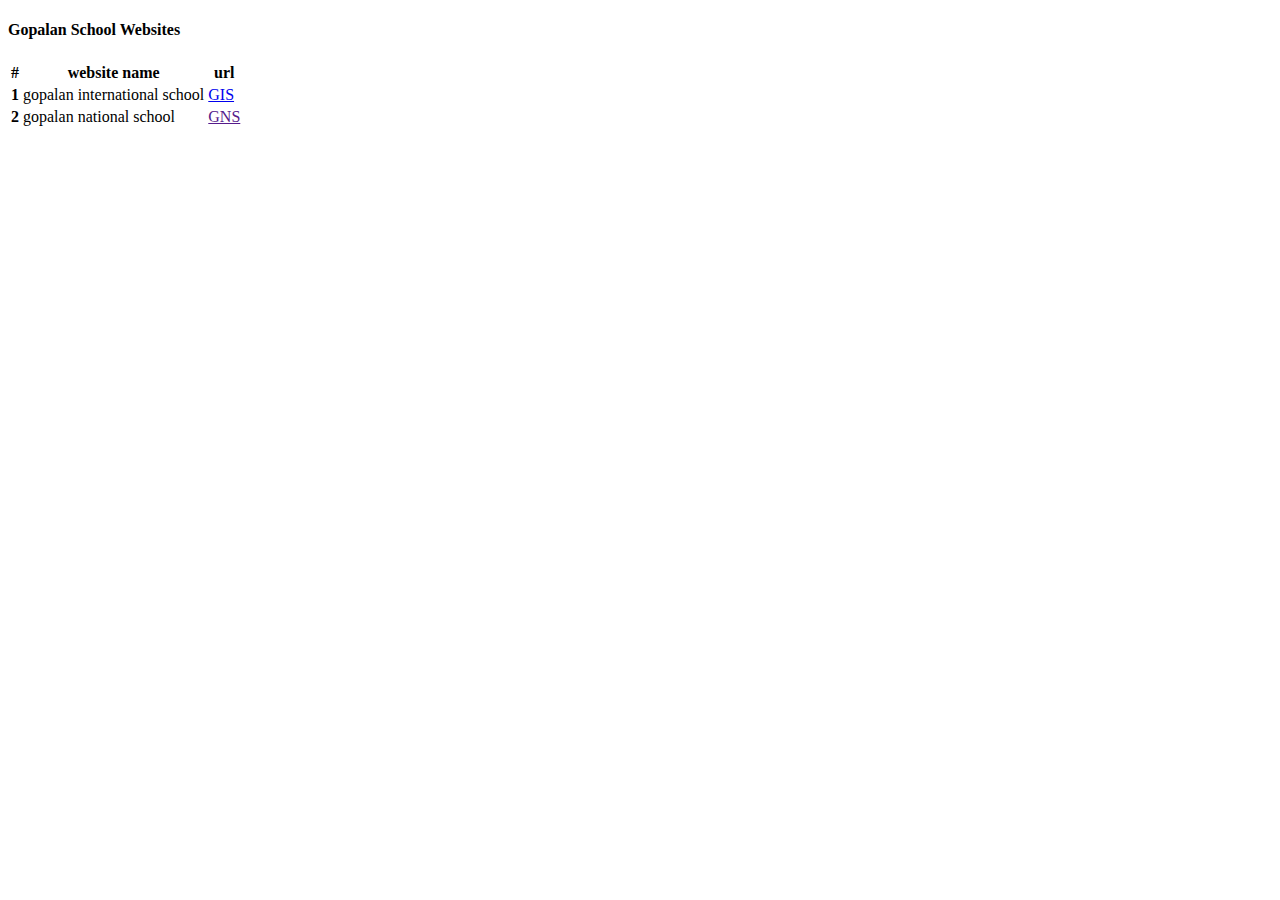
<file: index.html>
<!DOCTYPE html>
<html lang="en">
<head>
    <meta charset="UTF-8">
    <meta http-equiv="X-UA-Compatible" content="IE=edge">
    <meta name="viewport" content="width=device-width, initial-scale=1.0">
    <title>Document</title>
    <link rel="stylesheet" href="https://cdnjs.cloudflare.com/ajax/libs/twitter-bootstrap/4.6.0/css/bootstrap.min.css" integrity="sha512-P5MgMn1jBN01asBgU0z60Qk4QxiXo86+wlFahKrsQf37c9cro517WzVSPPV1tDKzhku2iJ2FVgL67wG03SGnNA==" crossorigin="anonymous" />
</head>
<body>
    
    <div class="container">
        <div class="py-4">
            <h4>
                Gopalan School Websites
            </h4>
        </div>

        <table class="table">
            <thead>
              <tr>
                <th scope="col">#</th>
                <th scope="col">website name</th>
                <th scope="col">url</th>
                <!-- <th scope="col">Handle</th> -->
              </tr>
            </thead>
            <tbody>
              <tr>
                <th scope="row">1</th>
                <td>gopalan international school</td>
                <td><a href="gopalan_international_school/development/index.html">GIS</a></td>
              </tr>
              <tr>
                <th scope="row">2</th>
                <td>gopalan national school</td>
                <td><a href="">GNS</a></td>
              </tr>
            </tbody>
          </table>
    
    </div>
    
    
</body>
</html>
</file>
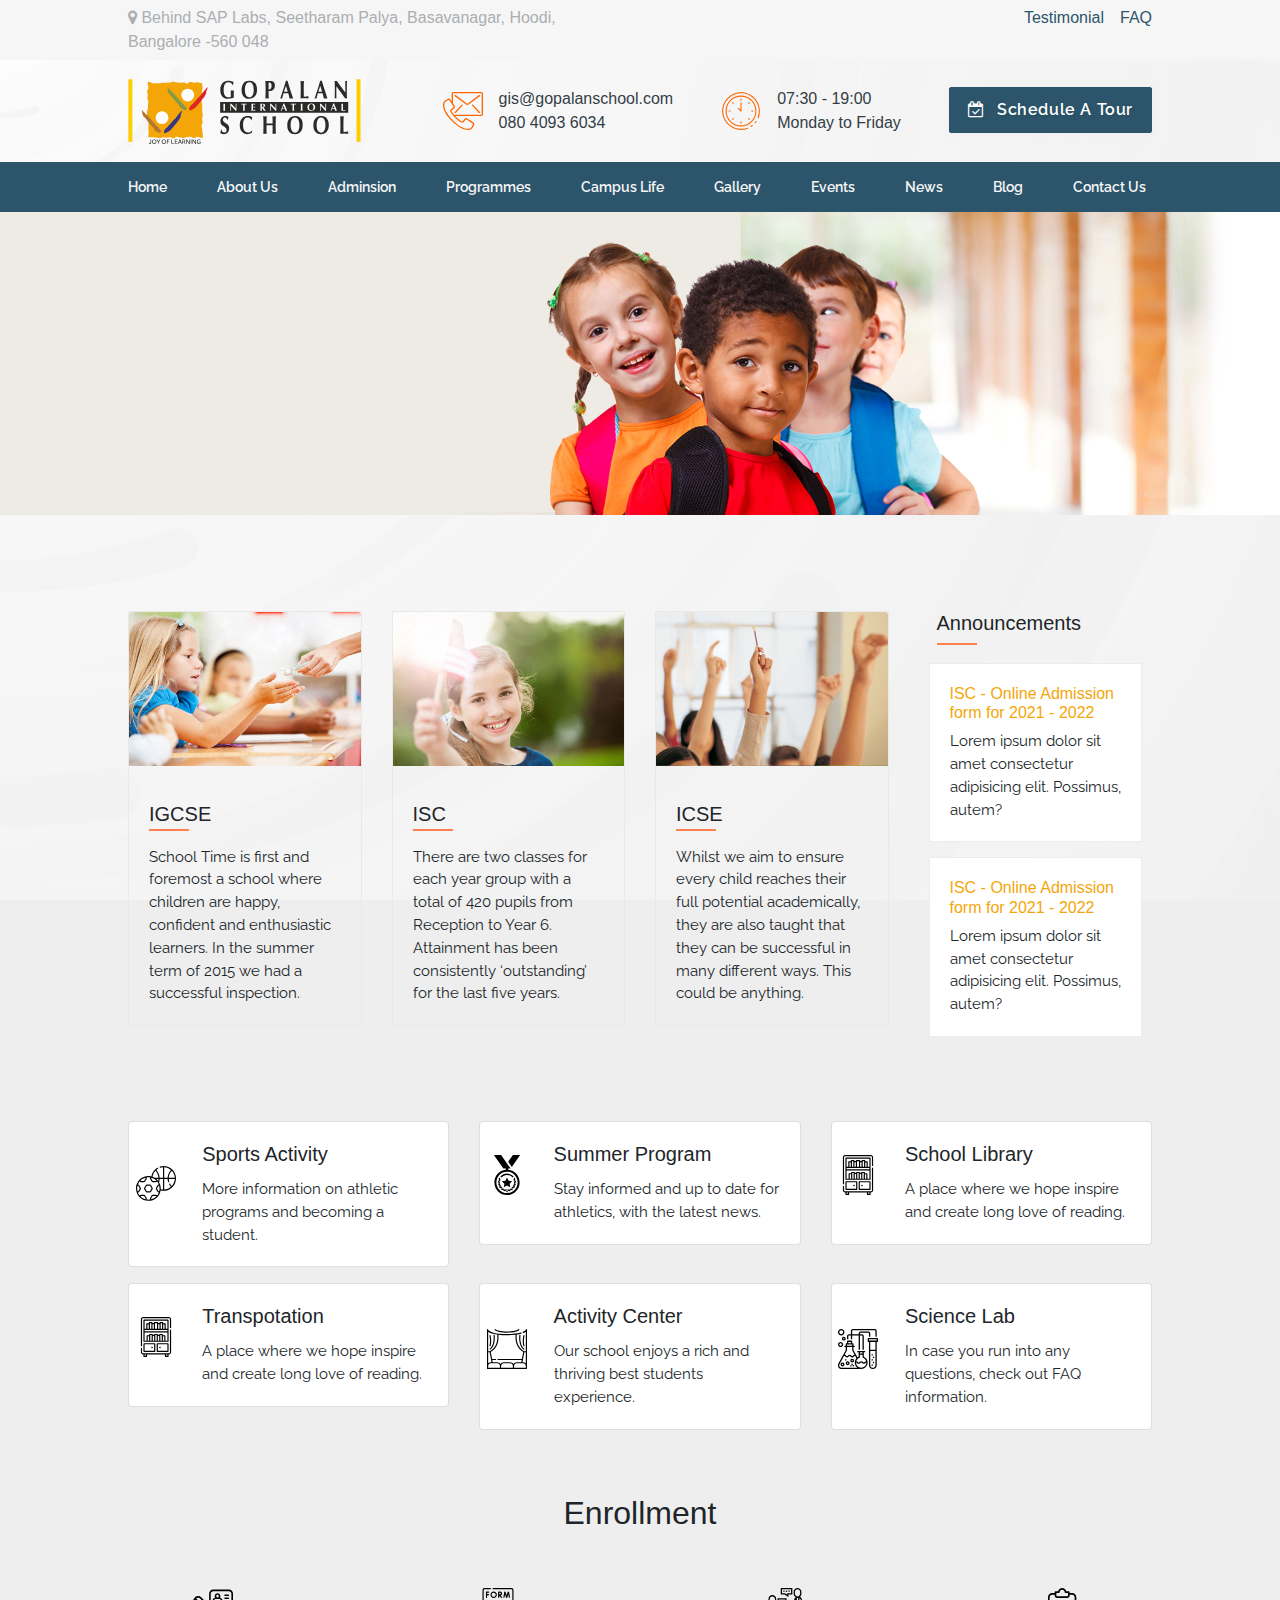
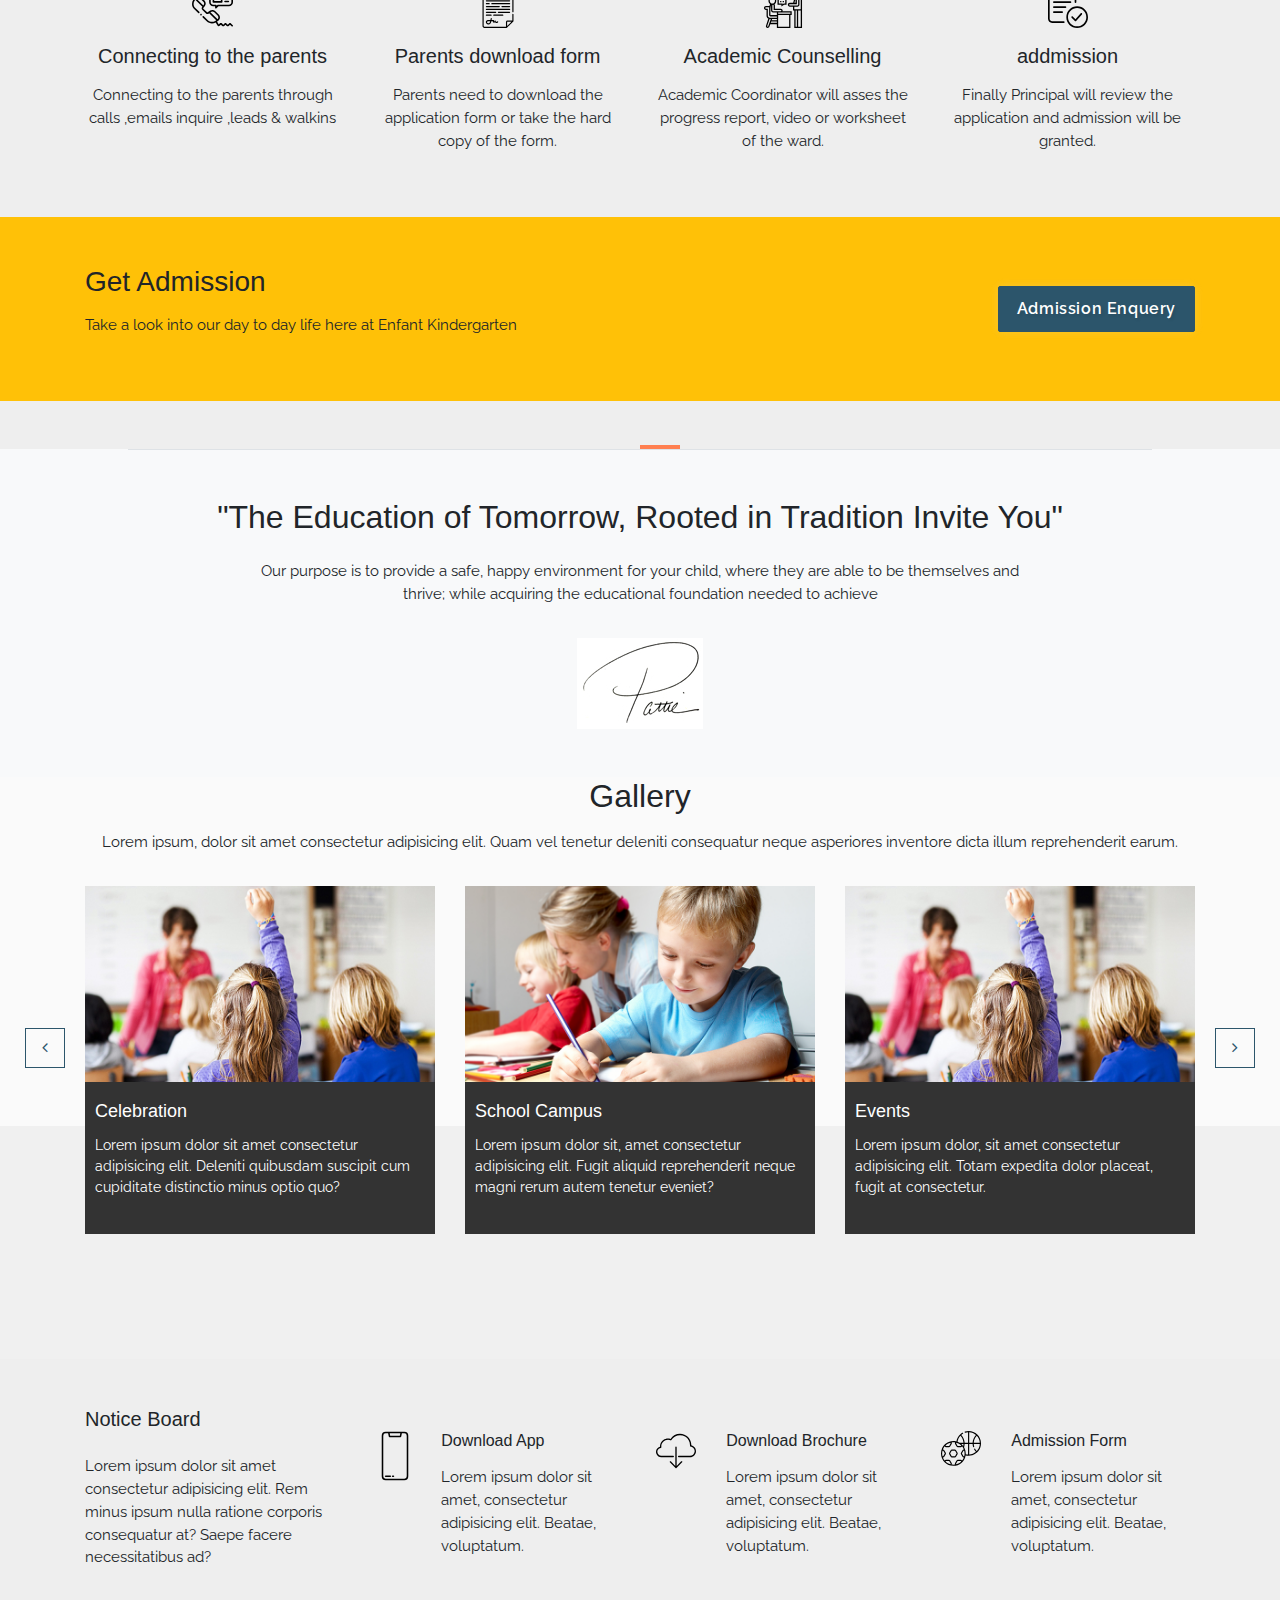
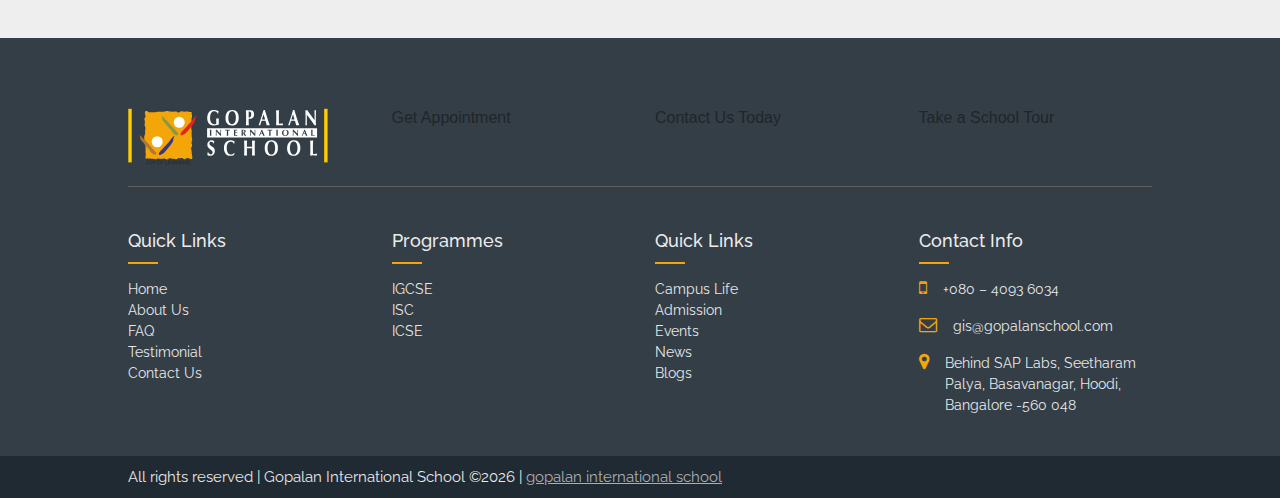
<file: gopalan_international_school/development/index.html>
<!DOCTYPE html>
<html lang="en">
<head>
    <meta charset="UTF-8">
    <meta http-equiv="X-UA-Compatible" content="IE=edge">
    <meta name="viewport" content="width=device-width, initial-scale=1.0">
    <title>Document</title>
    <meta name="description" content="">
    <meta name="keywords" content="">
    <meta name="author" content="">
    <meta name="distribution" content="global" />
    <meta http-equiv="content-language" content="en-gb">
    <meta name="city" content="bangalore" />
    <meta name="geo.region" content="IN" />
    <meta name="state" content="Karnataka" />
    <meta name="twitter:card" content="summary">
    <meta name="twitter:creator" content="@"/>
    <meta name="twitter:description" content="" />
    <meta name="twitter:keywords" content="">
    
    <!-- open graph code begins-->
    <meta property="og:type" content="business.business">
    <meta property="og:title" content="">
    <meta property="og:url" content="">

    <meta property="business:contact_data:street_address" content="Richmond Road">
    <meta property="business:contact_data:locality" content="Bangalore">
    <meta property="business:contact_data:region" content="Karnataka">
    <meta property="business:contact_data:postal_code" content="560025">
    <meta property="business:contact_data:country_name" content="India">
    <link rel="shortcut icon" type="image/png" href="img/brand/fevicon.png" />
    
    <!-- frame-work/plug-in stylesheet -->
    <link rel="stylesheet" href="https://maxcdn.bootstrapcdn.com/font-awesome/4.7.0/css/font-awesome.min.css">
    <!-- <link rel="stylesheet" href="https://cdnjs.cloudflare.com/ajax/libs/animate.css/3.2.3/animate.min.css"> -->
    <link href="css/bootstrap.css" rel="stylesheet">
    <link rel="stylesheet" href="https://cdnjs.cloudflare.com/ajax/libs/OwlCarousel2/2.3.4/assets/owl.carousel.min.css">
    <!-- custom stylesheet -->
    <link rel="stylesheet" href="css/style.css">
    <link rel="stylesheet" href="css/responsive.css">
    <link rel="stylesheet" href="css/plugIn.css">
</head>
<body>
    <div class="body__wrap">
        <div class="body__header">
            <div class="hamberger" id="hamberger">
                <i class="fa fa-bars" aria-hidden="true"></i>
            </div>
            <div class="body__header-top">
                <div class="wrap__container">
                    <div class="row justify-content-md-between">
                        <div class="col-md-6">
                            <address class=" m-0">
                                <i class="fa fa-map-marker" aria-hidden="true"></i> Behind SAP Labs, Seetharam Palya, Basavanagar, Hoodi, Bangalore -560 048
                            </address>
                        </div>
                        <div class="col-md-6">
                            <ul class="text-right d-md-flex justify-content-md-end">
                                <li>
                                    <a href="testimonial.html">Testimonial</a>
                                    <!-- <a href="mail:gis@gopalanschool.com"><i class="fa fa-envelope-o" aria-hidden="true"></i> gis@gopalanschool.com</a> -->
                                </li>
                                <li class="ml-3">
                                    <a href="faq.html">FAQ</a>
                                    <!-- <a href="tel:08040936034"><i class="fa fa-phone-square" aria-hidden="true"></i> +080 – 4093 6034</a> -->
                                </li>
                            </ul>
                        </div>
                    </div>
                </div>
            </div>
            <!-- body header top -->

            <header class="body__header-main">

                    <div class="body_header-main-top">
                        <div class="wrap__container d-md-flex justify-content-between align-items-end align-items-center">
                            <div class="header__main-top-left">
                                <div class="header__brand py-3">
                                    <a href="index.html">
                                        <img src="img/brand/gopalan_international_school_top.svg" alt="">
                                    </a>
                                </div>
                            </div>

                            <div class="header__main-top-right">
                                <ul class="d-md-flex">
                                    <li class="d-flex pr-5 align-items-center">
                                        <div class="left pr-3">
                                            <svg version="1.1" id="Capa_1" class="svg theme" xmlns="http://www.w3.org/2000/svg" xmlns:xlink="http://www.w3.org/1999/xlink" x="0px" y="0px"
                                                viewBox="0 0 511.874 511.874" style="enable-background:new 0 0 511.874 511.874;" xml:space="preserve">
                                                <g>
                                                    <g>
                                                        <g>
                                                            <path d="M490.114,12.813H132.568c-12.012,0.014-21.746,9.748-21.76,21.76v98.62l-16.35-24.525
                                                                c-7.484-11.289-22.535-14.676-34.133-7.68l-33.638,20.224c-11.016,6.464-19.097,16.946-22.545,29.244
                                                                c-12.271,44.681-3.166,121.66,109.824,234.667C203.821,474.885,270.816,499.06,316.99,499.06
                                                                c10.69,0.049,21.339-1.34,31.659-4.13c12.293-3.448,22.775-11.518,29.252-22.519l20.198-33.673
                                                                c6.968-11.589,3.584-26.609-7.68-34.091l-80.546-53.692c-11.049-7.308-25.859-4.905-34.031,5.521l-23.45,30.148
                                                                c-2.451,3.226-6.897,4.166-10.445,2.21l-4.463-2.458c-14.686-8.004-32.964-17.971-69.879-54.886
                                                                c-3.994-3.994-7.612-7.731-11.008-11.307h333.517c11.982,0.009,21.713-9.676,21.76-21.658V34.573
                                                                C511.86,22.561,502.126,12.827,490.114,12.813z M229.318,401.362l4.335,2.381c10.897,6.093,24.614,3.266,32.213-6.639
                                                                l23.45-30.148c2.666-3.396,7.49-4.179,11.093-1.801l80.546,53.692c3.659,2.439,4.759,7.321,2.5,11.093l-20.198,33.673
                                                                c-4.218,7.233-11.071,12.553-19.123,14.848c-40.337,11.093-110.933,1.707-218.078-105.446S9.56,195.273,20.627,154.97
                                                                c2.293-8.051,7.61-14.903,14.839-19.123l33.673-20.207c3.773-2.254,8.652-1.155,11.093,2.5l53.717,80.546
                                                                c2.382,3.602,1.599,8.43-1.801,11.093l-30.157,23.458c-9.903,7.597-12.731,21.311-6.639,32.205l2.389,4.335
                                                                c8.533,15.65,19.14,35.123,57.805,73.779C194.212,382.213,213.677,392.828,229.318,401.362z M494.808,298.526
                                                                c-0.028,2.567-2.127,4.627-4.693,4.608H141.203c-11.083-12.674-20.64-26.604-28.476-41.506l-2.458-4.48
                                                                c-1.96-3.54-1.022-7.982,2.202-10.428l30.157-23.458c10.43-8.17,12.833-22.982,5.521-34.031l-20.275-30.43V34.573
                                                                c-0.014-1.249,0.476-2.451,1.359-3.334c0.883-0.883,2.085-1.373,3.334-1.359h357.547c1.249-0.014,2.451,0.476,3.334,1.359
                                                                c0.883,0.883,1.373,2.085,1.359,3.334V298.526z"/>
                                                            <path d="M460.725,52.323l-142.618,108.16c-4.035,2.932-9.499,2.932-13.534,0L162.008,52.323
                                                                c-3.756-2.849-9.111-2.113-11.959,1.643c-2.849,3.756-2.113,9.111,1.643,11.959l142.583,108.151
                                                                c10.144,7.494,23.989,7.494,34.133,0L471.034,65.925c1.805-1.368,2.992-3.398,3.299-5.642c0.307-2.244-0.29-4.518-1.661-6.321
                                                                C469.824,50.213,464.478,49.48,460.725,52.323z"/>
                                                            <path d="M238.517,174.793l-87.415,93.611c-3.214,3.447-3.025,8.848,0.422,12.062c3.447,3.214,8.848,3.025,12.062-0.422
                                                                l87.416-93.653c2.888-3.484,2.553-8.617-0.762-11.698C246.924,171.612,241.78,171.656,238.517,174.793z"/>
                                                            <path d="M384.728,174.793c-3.214-3.447-8.614-3.637-12.062-0.422c-3.447,3.214-3.637,8.614-0.422,12.062l87.39,93.611
                                                                c3.214,3.447,8.614,3.637,12.062,0.422c3.447-3.214,3.637-8.614,0.422-12.062L384.728,174.793z"/>
                                                        </g>
                                                    </g>
                                                </g>
                                                <g>
                                                </g>
                                                <g>
                                                </g>
                                                <g>
                                                </g>
                                                <g>
                                                </g>
                                                <g>
                                                </g>
                                                <g>
                                                </g>
                                                <g>
                                                </g>
                                                <g>
                                                </g>
                                                <g>
                                                </g>
                                                <g>
                                                </g>
                                                <g>
                                                </g>
                                                <g>
                                                </g>
                                                <g>
                                                </g>
                                                <g>
                                                </g>
                                                <g>
                                                </g>
                                            </svg>
                                        </div>
                                        <div class="right">
                                            <span><a href="mail:gis@gopalanschool.com"> gis@gopalanschool.com</a></span>    
                                            <span><a href="tel:08040936034"> 080 4093 6034</a></span>
                                        </div>
                                    </li>
                                    <li class="d-flex pr-5 align-items-center">
                                        <div class="left pr-3">
                                            <svg id="Icons" class="svg theme" height="40px" viewBox="0 0 74 74" xmlns="http://www.w3.org/2000/svg"><path d="m55.561 66.5a1 1 0 0 1 -.556-1.832c.872-.581 1.623-1.122 2.295-1.653a1 1 0 1 1 1.24 1.569c-.715.565-1.508 1.137-2.425 1.748a1 1 0 0 1 -.554.168z"/><path d="m37 72a34.97 34.97 0 1 1 32.55-22.111 1 1 0 1 1 -1.86-.738 32.959 32.959 0 1 0 -18.78 18.636 1 1 0 1 1 .72 1.866 34.962 34.962 0 0 1 -12.63 2.347z"/><path d="m63.02 59.88a1 1 0 0 1 -.763-1.647c.607-.716 1.211-1.5 1.846-2.4a1 1 0 0 1 1.634 1.154c-.67.948-1.309 1.778-1.954 2.54a1 1 0 0 1 -.763.353z"/><path d="m37 65.542a28.542 28.542 0 1 1 28.542-28.542 28.574 28.574 0 0 1 -28.542 28.542zm0-55.084a26.542 26.542 0 1 0 26.542 26.542 26.572 26.572 0 0 0 -26.542-26.542z"/><path d="m37 18a1 1 0 0 1 -1-1v-2a1 1 0 0 1 2 0v2a1 1 0 0 1 -1 1z"/><path d="m22.858 23.858a1 1 0 0 1 -.707-.293l-1.414-1.414a1 1 0 0 1 1.414-1.414l1.414 1.414a1 1 0 0 1 -.707 1.707z"/><path d="m17 38h-2a1 1 0 0 1 0-2h2a1 1 0 0 1 0 2z"/><path d="m21.444 53.556a1 1 0 0 1 -.707-1.707l1.414-1.414a1 1 0 1 1 1.414 1.414l-1.414 1.414a1 1 0 0 1 -.707.293z"/><path d="m37 60a1 1 0 0 1 -1-1v-2a1 1 0 0 1 2 0v2a1 1 0 0 1 -1 1z"/><path d="m52.556 53.556a1 1 0 0 1 -.707-.293l-1.414-1.414a1 1 0 1 1 1.414-1.414l1.414 1.414a1 1 0 0 1 -.707 1.707z"/><path d="m59 38h-2a1 1 0 0 1 0-2h2a1 1 0 0 1 0 2z"/><path d="m51.142 23.858a1 1 0 0 1 -.707-1.707l1.414-1.414a1 1 0 0 1 1.414 1.414l-1.414 1.414a1 1 0 0 1 -.707.293z"/><path d="m37 38.25a1 1 0 0 1 -.707-.293l-4.959-4.957a1 1 0 1 1 1.415-1.415l3.251 3.251v-12.836a1 1 0 0 1 2 0v15.25a1 1 0 0 1 -1 1z"/></svg>
                                        </div>
                                        <div class="right">
                                            <span>07:30 - 19:00</span>    
                                            <span>Monday to Friday</span>
                                        </div>
                                    </li>
                                    <li>
                                        <button class="btn__primary" data-toggle="modal" data-target="#schedule-tour">
                                            <i class="fa fa-calendar-check-o pr-2" aria-hidden="true"></i>  Schedule a Tour
                                        </button>
                                    </li>
                                </ul>
                            </div>
                        </div>
                    </div>
                    
                    <div class="body__header-main-nav">
                        <nav class="header__nav wrap__container">
                            <ul class="d-md-flex">
                                <li class="nav__list">
                                    <a href="index.html" class="nav__link">home</a>
                                </li>
                                <li class="nav__list">
                                    <a href="about.html" class="nav__link">About Us</a>
                                </li>
                                <li class="nav__list">
                                    <a href="" class="nav__link">Adminsion</a>
                                </li>
                                <li class="nav__list">
                                    <a href="" class="nav__link">Programmes</a>
                                </li>
                                <li class="nav__list">
                                    <a href="" class="nav__link">Campus Life</a>
                                </li>
                                <li class="nav__list">
                                    <a href="" class="nav__link">Gallery</a>
                                </li>
                                <li class="nav__list">
                                    <a href="" class="nav__link">Events</a>
                                </li>
                                <li class="nav__list">
                                    <a href="" class="nav__link">News</a>
                                </li>
                                <li class="nav__list">
                                    <a href="" class="nav__link">Blog</a>
                                </li>
                                <li class="nav__list">
                                    <a href="" class="nav__link">Contact Us</a>
                                </li>
                            </ul>
                        </nav>
                    </div>
            </header>
        </div>
        <!-- end body header -->

        <div class="body__banner">
            <div class="desktop__banner">
                <img src="img/banner/Slider.png" class="w-100" alt="">
            </div>
            <!-- end desktop banner -->

            <div class="mobile__banner">
                <img src="img/banner/Slider-sm.jpg" class="w-100" alt="">
            </div>
            <!-- end mobile banner -->
        </div>
        <!-- end body banner -->

        <div class="body__container">
            <main>
                <!-- start section one -->
                <section class="section__one pt-5 my-5">

                    <div class="wrap__container pb-5">
                        <div class="row">
                            <div class="col-12 col-sm-6 col-md-3">
                                <article class="syllabus__type">
                                    <figure>
                                        <img src="img/home/admintion.png" class="card-img-top" alt="...">
                                    </figure>
                                    <div class="card-body">
                                      <h5 class="card-title">IGCSE</h5>
                                      
                                      <p class="card-text">School Time is first and foremost a school where children are happy, confident and enthusiastic learners. In the summer term of 2015 we had a successful inspection.</p>
                                      
                                    </div>
                                  </article>
                            </div>
                            <div class="col-12 col-sm-6 col-md-3">
                                <article class="syllabus__type">
                                    <figure>
                                        <img src="img/home/academic.png" class="card-img-top" alt="...">
                                    </figure>
                                    <div class="card-body">
                                      <h5 class="card-title">ISC</h5>
                                      <p class="card-text">There are two classes for each year group with a total of 420 pupils from Reception to Year 6. Attainment has been consistently ‘outstanding’ for the last five years.</p>
                                    </div>
                                </article>
                            </div>
                            <div class="col-12 col-sm-6 col-md-3">
                                <article class="syllabus__type">
                                    <figure>
                                        <img src="img/home/school_video.png" class="card-img-top" alt="...">
                                    </figure>
                                    <div class="card-body">
                                      <h5 class="card-title">ICSE</h5>
                                      
                                      <p class="card-text">Whilst we aim to ensure every child reaches their full potential academically, they are also taught that they can be successful in many different ways. This could be anything.</p>
                                      
                                    </div>
                                  </article>
                            </div>
                            <div class="col-12 col-sm-6 col-md-3">
                                <div class="section__highlight">
                                    <header class="pb-2 pl-2">
                                        <h5 class="under_line">
                                            Announcements
                                        </h5>
                                    </header>
                                    <article class="news__block">
                                        <div class="card-body">
                                            <header>
                                                <a href="">
                                                    <h6 class="news__title">
                                                        ISC - Online Admission form for 2021 - 2022
                                                    </h6>
                                                </a>
                                            </header>

                                            <p>
                                                Lorem ipsum dolor sit amet consectetur adipisicing elit. Possimus, autem?
                                            </p>
                                        
                                        </div>
                                    </article>
                                    <article  class="news__block">
                                        <div class="card-body">
                                            <header>
                                                <a href="">
                                                    <h6 class="news__title">
                                                        ISC - Online Admission form for 2021 - 2022
                                                    </h6>
                                                </a>
                                            </header>

                                            <p>
                                                Lorem ipsum dolor sit amet consectetur adipisicing elit. Possimus, autem?
                                            </p>
                                        
                                        </div>
                                    </article>
                                </div>
                            </div>
                        </div>
                    </div>
                    <span class="sep__line-wrap">
                        <span class="sep__line"></span>
                    </span>

                    <div class="wrap__container">
                        <div class="row">
                            <div class="col-12 col-sm-6 col-md-4">
                                <article class="amenity">
                                    <div class="card mb-3">
                                        <div class="row no-gutters align-items-center">
                                          <div class="col-md-2 text-center">
                                            <figure>
                                                <img src="img/svg/sport.svg" alt="">
                                            </figure>
                                            <!-- <i class="fa fa-bell-o" aria-hidden="true"></i> -->
                                          </div>
                                          <div class="col-md-10">
                                            <div class="card-body">
                                              <h5 class="card-title">Sports Activity</h5>
                                              <p class="card-text">More information on athletic programs and becoming a student.</p>
                                            </div>
                                          </div>
                                        </div>
                                      </div>
                                </article>
                            </div>
                            <div class="col-12 col-sm-6 col-md-4">
                                
                                <article class="amenity">
                                    <div class="card mb-3">
                                        <div class="row no-gutters align-items-center">
                                          <div class="col-md-2 text-center">
                                            
                                            <figure>
                                                <img src="img/svg/medal-of-circular-shape-with-a-star-hanging-of-a-ribbon.svg" alt="">
                                            </figure>

                                          </div>
                                          <div class="col-md-10">
                                            <div class="card-body">
                                              <h5 class="card-title">Summer Program</h5>
                                              <p class="card-text">Stay informed and up to date for athletics, with the latest news.</p>
                                            </div>
                                          </div>
                                        </div>
                                      </div>
                                </article>
                            </div>
                            
                            <div class="col-12 col-sm-6 col-md-4">
                                <article class="amenity">
                                    <div class="card mb-3">
                                        <div class="row no-gutters align-items-center">
                                          <div class="col-md-2 text-center">
                                            
                                            <figure>
                                                <img src="img/svg/library.svg" alt="">
                                            </figure>

                                          </div>
                                          <div class="col-md-10">
                                            <div class="card-body">
                                              <h5 class="card-title">School Library</h5>
                                              <p class="card-text">A place where we hope inspire and create long love of reading.</p>
                                            </div>
                                          </div>
                                        </div>
                                      </div>
                                </article>
                            </div>

                            <div class="col-12 col-sm-6 col-md-4">
                                <article class="amenity">
                                    <div class="card mb-3">
                                        <div class="row no-gutters align-items-center">
                                          <div class="col-md-2 text-center">
                                            
                                            <figure>
                                                <img src="img/svg/library.svg" alt="">
                                            </figure>

                                          </div>
                                          <div class="col-md-10">
                                            <div class="card-body">
                                              <h5 class="card-title">Transpotation</h5>
                                              <p class="card-text">A place where we hope inspire and create long love of reading.</p>
                                            </div>
                                          </div>
                                        </div>
                                      </div>
                                </article>
                            </div>

                            <div class="col-12 col-sm-6 col-md-4">
                                <article class="amenity">
                                    <div class="card mb-3">
                                        <div class="row no-gutters align-items-center">
                                          <div class="col-md-2 text-center">
                                            
                                            <figure>
                                                <img src="img/svg/theatre.svg" alt="">
                                            </figure>

                                          </div>
                                          <div class="col-md-10">
                                            <div class="card-body">
                                              <h5 class="card-title">Activity Center</h5>
                                              <p class="card-text">Our school enjoys a rich and thriving best students experience.</p>
                                            </div>
                                          </div>
                                        </div>
                                      </div>
                                </article>
                            </div>
                            <div class="col-12 col-sm-6 col-md-4">
                                <article class="amenity">
                                    <div class="card mb-3">
                                        <div class="row no-gutters align-items-center">
                                          <div class="col-md-2 text-center">
                                            
                                            <figure>
                                                <img src="img/svg/chemistry.svg" alt="">
                                            </figure>

                                          </div>
                                          <div class="col-md-10">
                                            <div class="card-body">
                                              <h5 class="card-title">Science Lab</h5>
                                              <p class="card-text">In case you run into any questions, check out FAQ information.</p>
                                            </div>
                                          </div>
                                        </div>
                                      </div>
                                </article>
                            </div>
                        </div>
                    </div>
        
                </section>
                <!-- end section one -->

                <!-- strat section enrollment -->
                <section class="section__enrollment">
                    <div class="container">
                        <div class="section__header text-center pb-5">
                            <h2>
                                Enrollment
                            </h2>
                        </div>

                        <div class="section__body">
                            <div class="row text-center">
                                <div class="col-12 col-sm-6 col-md-3">
                                    <article class="enrollment__block">
                                        <figure>
                                            <img src="img/svg/contact-admin.svg" alt="">
                                        </figure>
                                        <header class="pb-2 fs-1 h5">
                                            Connecting to the parents
                                        </header>
                                        <p>
                                            Connecting to the parents through calls ,emails inquire ,leads &  walkins
                                        </p>
                                    </article>
                                </div>
                                <div class="col-12 col-sm-6 col-md-3">
                                    <article class="enrollment__block">
                                
                                        <figure>
                                            <img src="img/svg/form.svg" alt="">
                                        </figure>
                                        <header class="pb-2 fs-1 h5">
                                            Parents download form
                                        </header>
                                        <p>
                                            Parents need to download the application form or take the hard copy of the form.
                                        </p>
                                    </article>
                                </div>
                                <div class="col-12 col-sm-6 col-md-3">
                                    <article class="enrollment__block">
                                        <article class="enrollment__block">
                                
                                            <figure>
                                                <img src="img/svg/assigment.svg" alt="">
                                            </figure>
                                            <header class="pb-2 fs-1 h5">
                                                Academic Counselling 
                                            </header>
                                            <p>
                                                Academic Coordinator will asses the progress report, video or worksheet of the ward.
                                            </p>
                                        </article>
                                    </article>
                                </div>
                                <div class="col-12 col-sm-6 col-md-3">
                                    <article class="enrollment__block">
                                        <article class="enrollment__block">
                                
                                            <figure>
                                                <img src="img/svg/verify.svg" alt="">
                                            </figure>
                                            <header class="pb-2 fs-1 h5">
                                                addmission
                                            </header>
                                            <p>
                                                Finally Principal will review the application and admission will be granted.
                                        </article>
                                    </article>
                                </div>
                            </div>
                        </div>
                    </div>
                </section>
                <!-- end section enrollment -->

                <!-- start section admission -->
                <section class="section section__admission bg-warning py-5 my-5">
                    <div class="container">
                        <div class="row align-items-center">
                            <div class="col-12 col-sm-7 col-md-8 text-center text-md-left">
                                <header class="pb-2 h3">
                                    Get Admission
                                </header>
                                <p>
                                    Take a look into our day to day life here at Enfant Kindergarten
                                </p>
                            </div>
                            <div class="col-12 col-sm-5 col-md-4 text-md-right text-center">
                                <button class="btn__primary">Admission Enquery</button>
                            </div>
                        </div>
                    </div>
                </section>
                <!-- end section admission -->

                <!-- start section tag line -->
                <section class="section__tag-line pb-5 bg-light">
                    <div class="wrap__container red__block border-top pt-5">
                        <article>
                            <header class="tag-line__header text-center">
                                <h2>
                                    "The Education of Tomorrow, Rooted in Tradition Invite You"
                                </h2>
                            </header>
                            <div class="tag-line__body py-3 text-center w-75 m-auto">
                                <p>
                                    Our purpose is to provide a safe, happy environment for your child, where they are able to be themselves and thrive; while acquiring the educational foundation needed to achieve
                                </p>
                            </div>
                            <footer class="text-center">
                                <img src="img/home/sign.png" alt="">
                            </footer>
                        </article>
                    </div>
                </section>
                <!-- end section tag line -->

                <!-- start section gallery -->
                <section class="section__gallery mb-5">
                    <div class="">
                        <!-- TESTIMONIALS -->
                        <section class="testimonials">
                            <div class="section__header text-center pb-3">
                                <h2 class="pb-2">
                                    Gallery
                                </h2>
                                <p>
                                    Lorem ipsum, dolor sit amet consectetur adipisicing elit. Quam vel tenetur deleniti consequatur neque asperiores inventore dicta illum reprehenderit earum.
                                </p>
                            </div>

                            <div class="container">
                                <div class="row">
                                    <div class="col-sm-12">
                                    <div id="customers-testimonials" class="owl-carousel">

                                        <!--TESTIMONIAL 1 -->
                                        <div class="item">
                                            <div class="shadow-effect">
                                                <img class="img-responsive" src="img/home/005.png" alt="">
                                                <div class="item-details">
                                                    <h5>School Campus</h5>
                                                    <p>Lorem ipsum dolor sit, amet consectetur adipisicing elit. Fugit aliquid reprehenderit neque magni rerum autem tenetur eveniet?</p>
                                                </div>
                                            </div>
                                        </div>
                                        <!--END OF TESTIMONIAL 1 -->
                                        <!--TESTIMONIAL 2 -->
                                        <div class="item">
                                            <div class="shadow-effect">
                                                <img class="img-responsive" src="img/home/006.png" alt="">
                                                <div class="item-details">
                                                    <h5>Events</h5>
                                                    <p>Lorem ipsum dolor, sit amet consectetur adipisicing elit. Totam expedita dolor placeat, fugit at consectetur.</p>
                                                </div>
                                            </div>
                                        </div>
                                        <!--END OF TESTIMONIAL 2 -->
                                        <!--TESTIMONIAL 3 -->
                                        <div class="item">
                                            <div class="shadow-effect">
                                                <img class="img-responsive" src="img/home/005.png" alt="">
                                                <div class="item-details">
                                                    <h5>Activity</h5>
                                                    <p>Lorem ipsum dolor sit amet consectetur adipisicing elit. Perspiciatis itaque totam repellendus ratione facere quia deleniti alias modi!</p>
                                                </div>
                                            </div>
                                        </div>
                                        <!--END OF TESTIMONIAL 3 -->
                                        <!--TESTIMONIAL 4 -->
                                        <div class="item">
                                            <div class="shadow-effect">
                                                <img class="img-responsive" src="img/home/006.png" alt="">
                                                <div class="item-details">
                                                    <h5>Celebration</h5>
                                                    <p>Lorem ipsum dolor sit amet consectetur adipisicing elit. Deleniti quibusdam suscipit cum cupiditate distinctio minus optio quo?</p>
                                                </div>
                                            </div>
                                        </div>
                                        <!--END OF TESTIMONIAL 4 -->
                                    
                                    </div>
                                    </div>
                                </div>
                            </div>
                        </section>
                            <!-- END OF TESTIMONIALS -->
                    </div>
                </section>
                <!-- end section gallery -->

                <!-- start section download -->
                <section class="section__download pb-5">
                    <div class="container">
                        <div class="row">
                            <div class="col-12 col-sm-6 col-md-3">
                                <article>
                                    <header class="pb-3 h5">
                                        Notice Board
                                    </header>
                                    <p>
                                        Lorem ipsum dolor sit amet consectetur adipisicing elit. Rem minus ipsum nulla ratione corporis consequatur at? Saepe facere necessitatibus ad?
                                    </p>
                                    <footer>

                                    </footer>
                                </article>
                            </div>
                            <div class="col-12 col-sm-6 col-md-3">
                                <article class="row py-3">
                                    <div class="icon col-3 text-center pt-2">
                                        <img src="img/svg/smartphone.svg" alt="">
                                    </div>
                                    <div class="content col-9">
                                        <header class="py-2 h6">
                                            Download App
                                        </header>
                                        <p>
                                            Lorem ipsum dolor sit amet, consectetur adipisicing elit. Beatae, voluptatum.
                                        </p>
                                    </div>
                                </article>
                            </div>
                            <div class="col-12 col-sm-6 col-md-3">
                                <article class="row py-3">
                                    <div class="icon col-3 text-center pt-2">
                                        <img src="img/svg/download_pdf.svg" alt="">
                                    </div>
                                    <div class="content col-9">
                                        <header class="py-2 h6">
                                            Download Brochure
                                        </header>
                                        <p>
                                            Lorem ipsum dolor sit amet, consectetur adipisicing elit. Beatae, voluptatum.
                                        </p>
                                    </div>
                                </article>
                            </div>
                            <div class="col-12 col-sm-6 col-md-3">
                                <article class="row py-3">
                                    <div class="icon col-3 text-center pt-2">
                                        <img src="img/svg/sport.svg" alt="">
                                    </div>
                                    <div class="content col-9">
                                        <header class="py-2 h6">
                                            Admission Form
                                        </header>
                                        <p>
                                            Lorem ipsum dolor sit amet, consectetur adipisicing elit. Beatae, voluptatum.
                                        </p>
                                    </div>
                                </article>
                            </div>
                        </div>
                    </div>
                </section>
                <!-- end section download -->
            </main>
        </div>
        <!-- end body container -->

        <div class="body__footer pt-5">
            <footer class="wrap__container">
                <div class="footer__top">
                    <div class="row">
                        <div class="col-12 col-md-3">
                            <div class="footer__brand">
                                <a href="index.html">
                                    <img src="img/brand/gopalan_international_school_footer.svg" alt="">
                                </a>
                            </div>
                        </div>
                        <div class="col-12 col-md-3">
                            <ul class="d-flex">
                                <li></li>
                                <li>
                                    Get Appointment
                                </li>
                            </ul>
                        </div>
                        <div class="col-12 col-md-3">
                            <ul class="d-flex">
                                <li></li>
                                <li>
                                    Contact Us Today
                                </li>
                            </ul>
                        </div>
                        <div class="col-12 col-md-3">
                            
                            <ul class="d-flex">
                                <li></li>
                                <li>
                                    Take a School Tour
                                </li>
                            </ul>
                        </div>
                    </div>
                </div>
                <!-- strat footer middle -->
                <div class="footer__middle">
                    <div class="row">
                        <div class="col-12 col-sm-6 col-md-3">
                            <article class="footer__middle-block">
                                <header class="footer__header">
                                    Quick Links
                                </header>
                                <ul>
                                    <li class="footer__list"><a href="" class="footer__link">Home</a></li>
                                    <li class="footer__list"><a href="" class="footer__link">About Us</a></li>
                                    <li class="footer__list"><a href="" class="footer__link">FAQ</a></li>
                                    <li class="footer__list"><a href="" class="footer__link">Testimonial</a></li>
                                    <li class="footer__list"><a href="" class="footer__link">Contact Us</a></li>
                                </ul>
                            </article>
                        </div>

                        <div class="col-12 col-sm-6 col-md-3">
                            <article class="footer__middle-block">
                                <header class="footer__header">
                                    Programmes
                                </header>
                                <ul>
                                    <li class="footer__list"><a href="" class="footer__link">IGCSE</a></li>
                                    <li class="footer__list"><a href="" class="footer__link">ISC</a></li>
                                    <li class="footer__list"><a href="" class="footer__link">ICSE</a></li>
                                </ul>
                            </article>
                        </div>

                        <div class="col-12 col-sm-6 col-md-3">
                            <article class="footer__middle-block">
                                <header class="footer__header">
                                    Quick Links
                                </header>
                                <ul>
                                    <li class="footer__list"><a href="" class="footer__link">Campus Life</a></li>
                                    <li class="footer__list"><a href="" class="footer__link">Admission</a></li>
                                    <li class="footer__list"><a href="" class="footer__link">Events</a></li>
                                    <li class="footer__list"><a href="" class="footer__link">News</a></li>
                                    <li class="footer__list"><a href="" class="footer__link">Blogs</a></li>
                                </ul>
                            </article>
                        </div>

                        <div class="col-12 col-sm-6 col-md-3">
                            <article class="footer__middle-block">
                                <header class="footer__header">
                                    Contact Info
                                </header>
                                <ul class="d-flex pb-3">
                                    <li class="footer__list pr-3">
                                        <!-- <svg version="1.1" id="Capa_1" height="20px" class="footer__svg" xmlns="http://www.w3.org/2000/svg" xmlns:xlink="http://www.w3.org/1999/xlink" x="0px" y="0px"
                                                viewBox="0 0 511.874 511.874" style="enable-background:new 0 0 511.874 511.874;" xml:space="preserve">
                                                <g>
                                                    <g>
                                                        <g>
                                                            <path d="M490.114,12.813H132.568c-12.012,0.014-21.746,9.748-21.76,21.76v98.62l-16.35-24.525
                                                                c-7.484-11.289-22.535-14.676-34.133-7.68l-33.638,20.224c-11.016,6.464-19.097,16.946-22.545,29.244
                                                                c-12.271,44.681-3.166,121.66,109.824,234.667C203.821,474.885,270.816,499.06,316.99,499.06
                                                                c10.69,0.049,21.339-1.34,31.659-4.13c12.293-3.448,22.775-11.518,29.252-22.519l20.198-33.673
                                                                c6.968-11.589,3.584-26.609-7.68-34.091l-80.546-53.692c-11.049-7.308-25.859-4.905-34.031,5.521l-23.45,30.148
                                                                c-2.451,3.226-6.897,4.166-10.445,2.21l-4.463-2.458c-14.686-8.004-32.964-17.971-69.879-54.886
                                                                c-3.994-3.994-7.612-7.731-11.008-11.307h333.517c11.982,0.009,21.713-9.676,21.76-21.658V34.573
                                                                C511.86,22.561,502.126,12.827,490.114,12.813z M229.318,401.362l4.335,2.381c10.897,6.093,24.614,3.266,32.213-6.639
                                                                l23.45-30.148c2.666-3.396,7.49-4.179,11.093-1.801l80.546,53.692c3.659,2.439,4.759,7.321,2.5,11.093l-20.198,33.673
                                                                c-4.218,7.233-11.071,12.553-19.123,14.848c-40.337,11.093-110.933,1.707-218.078-105.446S9.56,195.273,20.627,154.97
                                                                c2.293-8.051,7.61-14.903,14.839-19.123l33.673-20.207c3.773-2.254,8.652-1.155,11.093,2.5l53.717,80.546
                                                                c2.382,3.602,1.599,8.43-1.801,11.093l-30.157,23.458c-9.903,7.597-12.731,21.311-6.639,32.205l2.389,4.335
                                                                c8.533,15.65,19.14,35.123,57.805,73.779C194.212,382.213,213.677,392.828,229.318,401.362z M494.808,298.526
                                                                c-0.028,2.567-2.127,4.627-4.693,4.608H141.203c-11.083-12.674-20.64-26.604-28.476-41.506l-2.458-4.48
                                                                c-1.96-3.54-1.022-7.982,2.202-10.428l30.157-23.458c10.43-8.17,12.833-22.982,5.521-34.031l-20.275-30.43V34.573
                                                                c-0.014-1.249,0.476-2.451,1.359-3.334c0.883-0.883,2.085-1.373,3.334-1.359h357.547c1.249-0.014,2.451,0.476,3.334,1.359
                                                                c0.883,0.883,1.373,2.085,1.359,3.334V298.526z"/>
                                                            <path d="M460.725,52.323l-142.618,108.16c-4.035,2.932-9.499,2.932-13.534,0L162.008,52.323
                                                                c-3.756-2.849-9.111-2.113-11.959,1.643c-2.849,3.756-2.113,9.111,1.643,11.959l142.583,108.151
                                                                c10.144,7.494,23.989,7.494,34.133,0L471.034,65.925c1.805-1.368,2.992-3.398,3.299-5.642c0.307-2.244-0.29-4.518-1.661-6.321
                                                                C469.824,50.213,464.478,49.48,460.725,52.323z"/>
                                                            <path d="M238.517,174.793l-87.415,93.611c-3.214,3.447-3.025,8.848,0.422,12.062c3.447,3.214,8.848,3.025,12.062-0.422
                                                                l87.416-93.653c2.888-3.484,2.553-8.617-0.762-11.698C246.924,171.612,241.78,171.656,238.517,174.793z"/>
                                                            <path d="M384.728,174.793c-3.214-3.447-8.614-3.637-12.062-0.422c-3.447,3.214-3.637,8.614-0.422,12.062l87.39,93.611
                                                                c3.214,3.447,8.614,3.637,12.062,0.422c3.447-3.214,3.637-8.614,0.422-12.062L384.728,174.793z"/>
                                                        </g>
                                                    </g>
                                                </g>
                                                <g>
                                                </g>
                                                <g>
                                                </g>
                                                <g>
                                                </g>
                                                <g>
                                                </g>
                                                <g>
                                                </g>
                                                <g>
                                                </g>
                                                <g>
                                                </g>
                                                <g>
                                                </g>
                                                <g>
                                                </g>
                                                <g>
                                                </g>
                                                <g>
                                                </g>
                                                <g>
                                                </g>
                                                <g>
                                                </g>
                                                <g>
                                                </g>
                                                <g>
                                                </g>
                                        </svg>  -->
                                        <i class="fa fa-mobile" aria-hidden="true"></i>
                                    </li>
                                    <li class="footer__list">
                                        <a href="tel:08040936034" class="footer__link">+080 – 4093 6034</a>
                                    </li>
                                </ul>
                                <ul class="d-flex pb-3">
                                    <li class="footer__list pr-3">
                                        <i class="fa fa-envelope-o" aria-hidden="true"></i>
                                    </li>
                                    <li class="footer__list">
                                        <a href="emaito:gis@gopalanschool.com" class="footer__link text-lowercase">gis@gopalanschool.com</a>
                                    </li>
                                </ul>
                                <ul class="d-flex">
                                    <li class="footer__list pr-3">
                                        <i class="fa fa-map-marker" aria-hidden="true"></i> 
                                    </li>
                                    <li class="footer__list">
                                        <address class=" m-0">
                                            Behind SAP Labs, Seetharam Palya, Basavanagar, Hoodi, Bangalore -560 048
                                        </address>
                                    </li>
                                </ul>
                            </article>
                        </div>
                    </div>
                </div>
                <!-- end footer middle -->
            </footer>
            

            <div class="footer__copy-right">
                <div class="wrap__container">
                    <p>
                        All rights reserved | Gopalan International School &copy;<script>document.write(new Date().getFullYear());</script> | <a href="index.html">gopalan international school</a>
                    </p>
                </div>
            </div>
        </div>
        <!-- end body footer -->

        <div class="section__modal">
            <!-- Modal -->
            <div class="modal fade" id="schedule-tour" tabindex="-1" aria-labelledby="exampleModalLabel" aria-hidden="true">
                <div class="modal-dialog">
                    <div class="modal-content">
                        <div class="modal-header">
                            <h5 class="modal-title" id="exampleModalLabel">Schedule a Tour</h5>
                            <button type="button" class="close" data-dismiss="modal" aria-label="Close">
                                <span aria-hidden="true">&times;</span>
                            </button>
                        </div>
                        <form action="" method="POST" class="px-4">
                            <div class="modal-body">
                                <div class="form-group">
                                    <label for="p_name">Parent Name</label>
                                    <input name="p_name" type="type" class="form-control" id="p_name">
                                </div>
                                <div class="form-group">
                                    <label for="s_name">Student Name</label>
                                    <input name="s_name" type="type" class="form-control" id="s_name">
                                </div>
                                <div class="form-group">
                                    <label for="email">Email</label>
                                    <input name="email" type="email" class="form-control" id="email">
                                </div>
                                <div class="form-group">
                                    <label for="phone">Phone</label>
                                    <input name="phone" type="tel" class="form-control" id="phone">
                                </div>
                            </div>
                            <div class="modal-footer">
                                <button type="submit" name="submit" class="btn btn__primary">Submit</button>
                            </div>
                        </form>
                    </div>
                </div>
            </div>
        </div>
    </div>
    <!-- end body wrapper -->

    <!-- script -->
    <script src="https://code.jquery.com/jquery-3.3.1.slim.min.js" integrity="sha384-q8i/X+965DzO0rT7abK41JStQIAqVgRVzpbzo5smXKp4YfRvH+8abtTE1Pi6jizo" crossorigin="anonymous"></script>
    <script src="https://code.jquery.com/jquery-3.3.1.min.js" integrity="sha384-tsQFqpEReu7ZLhBV2VZlAu7zcOV+rXbYlF2cqB8txI/8aZajjp4Bqd+V6D5IgvKT" crossorigin="anonymous"></script>
    <script src="https://cdnjs.cloudflare.com/ajax/libs/OwlCarousel2/2.3.4/owl.carousel.min.js"></script>
    <script src="https://cdn.jsdelivr.net/npm/bootstrap@4.5.3/dist/js/bootstrap.bundle.min.js" integrity="sha384-ho+j7jyWK8fNQe+A12Hb8AhRq26LrZ/JpcUGGOn+Y7RsweNrtN/tE3MoK7ZeZDyx" crossorigin="anonymous"></script>    
    <!-- <script src="https://cdnjs.cloudflare.com/ajax/libs/scrollify/1.0.4/jquery.scrollify.min.js"></script> -->

    <!-- custom js script -->
    <script src="js/script.js"></script>    
</body>
</html>
</file>
<file: gopalan_international_school/development/css/style.css>
@import url('https://fonts.googleapis.com/css2?family=Raleway:wght@100;200;300;400;500;600;700;800&display=swap');
/* 
    font-family: 'Rubik', sans-serif; 
*/

:root {
  --color-white: #ffffff;
  --color-theme: #2c556b;
  --color-theme-1: #F4A609;
  --color-dark: #212529;
  --color-red-block: rgb(255, 127, 80);


  --color-bg-light-gray: #f6f6f6;
  --color-bg-nav: #282e3f;


  --color-text-light-gray: #acaeb1;

  --color-text-1: #343e47;
  --color-text-2: #999;

  --color-btn: #2c556b;
  --color-btn-hover: rgb(255, 127, 80);

  --font-primary: 'Raleway', sans-serif;
}

html {
  scroll-behavior: smooth;
  font-family: var(--font-primary);
}

body {
  background-color: #eeeeee;
  background-image: url("data:image/svg+xml,%3Csvg xmlns='http://www.w3.org/2000/svg' viewBox='0 0 2000 1500'%3E%3Cdefs%3E%3CradialGradient id='a' gradientUnits='objectBoundingBox'%3E%3Cstop offset='0' stop-color='%23ffffff'/%3E%3Cstop offset='1' stop-color='%23eeeeee'/%3E%3C/radialGradient%3E%3ClinearGradient id='b' gradientUnits='userSpaceOnUse' x1='0' y1='750' x2='1550' y2='750'%3E%3Cstop offset='0' stop-color='%23f7f7f7'/%3E%3Cstop offset='1' stop-color='%23eeeeee'/%3E%3C/linearGradient%3E%3Cpath id='s' fill='url(%23b)' d='M1549.2 51.6c-5.4 99.1-20.2 197.6-44.2 293.6c-24.1 96-57.4 189.4-99.3 278.6c-41.9 89.2-92.4 174.1-150.3 253.3c-58 79.2-123.4 152.6-195.1 219c-71.7 66.4-149.6 125.8-232.2 177.2c-82.7 51.4-170.1 94.7-260.7 129.1c-90.6 34.4-184.4 60-279.5 76.3C192.6 1495 96.1 1502 0 1500c96.1-2.1 191.8-13.3 285.4-33.6c93.6-20.2 185-49.5 272.5-87.2c87.6-37.7 171.3-83.8 249.6-137.3c78.4-53.5 151.5-114.5 217.9-181.7c66.5-67.2 126.4-140.7 178.6-218.9c52.3-78.3 96.9-161.4 133-247.9c36.1-86.5 63.8-176.2 82.6-267.6c18.8-91.4 28.6-184.4 29.6-277.4c0.3-27.6 23.2-48.7 50.8-48.4s49.5 21.8 49.2 49.5c0 0.7 0 1.3-0.1 2L1549.2 51.6z'/%3E%3Cg id='g'%3E%3Cuse href='%23s' transform='scale(0.12) rotate(60)'/%3E%3Cuse href='%23s' transform='scale(0.2) rotate(10)'/%3E%3Cuse href='%23s' transform='scale(0.25) rotate(40)'/%3E%3Cuse href='%23s' transform='scale(0.3) rotate(-20)'/%3E%3Cuse href='%23s' transform='scale(0.4) rotate(-30)'/%3E%3Cuse href='%23s' transform='scale(0.5) rotate(20)'/%3E%3Cuse href='%23s' transform='scale(0.6) rotate(60)'/%3E%3Cuse href='%23s' transform='scale(0.7) rotate(10)'/%3E%3Cuse href='%23s' transform='scale(0.835) rotate(-40)'/%3E%3Cuse href='%23s' transform='scale(0.9) rotate(40)'/%3E%3Cuse href='%23s' transform='scale(1.05) rotate(25)'/%3E%3Cuse href='%23s' transform='scale(1.2) rotate(8)'/%3E%3Cuse href='%23s' transform='scale(1.333) rotate(-60)'/%3E%3Cuse href='%23s' transform='scale(1.45) rotate(-30)'/%3E%3Cuse href='%23s' transform='scale(1.6) rotate(10)'/%3E%3C/g%3E%3C/defs%3E%3Cg transform='rotate(0 0 0)'%3E%3Cg transform='rotate(0 0 0)'%3E%3Ccircle fill='url(%23a)' r='3000'/%3E%3Cg opacity='0.5'%3E%3Ccircle fill='url(%23a)' r='2000'/%3E%3Ccircle fill='url(%23a)' r='1800'/%3E%3Ccircle fill='url(%23a)' r='1700'/%3E%3Ccircle fill='url(%23a)' r='1651'/%3E%3Ccircle fill='url(%23a)' r='1450'/%3E%3Ccircle fill='url(%23a)' r='1250'/%3E%3Ccircle fill='url(%23a)' r='1175'/%3E%3Ccircle fill='url(%23a)' r='900'/%3E%3Ccircle fill='url(%23a)' r='750'/%3E%3Ccircle fill='url(%23a)' r='500'/%3E%3Ccircle fill='url(%23a)' r='380'/%3E%3Ccircle fill='url(%23a)' r='250'/%3E%3C/g%3E%3Cg transform='rotate(0 0 0)'%3E%3Cuse href='%23g' transform='rotate(10)'/%3E%3Cuse href='%23g' transform='rotate(120)'/%3E%3Cuse href='%23g' transform='rotate(240)'/%3E%3C/g%3E%3Ccircle fill-opacity='0.46' fill='url(%23a)' r='3000'/%3E%3C/g%3E%3C/g%3E%3C/svg%3E");
  background-attachment: fixed;
  background-size: cover;
}

/* width */
::-webkit-scrollbar {
  width: 12px;
  background: #e7e7e7;
}

/* Track */
::-webkit-scrollbar-track {
  box-shadow: inset 0 0 5px rgb(124, 124, 124);
  border-radius: 0px;
  -webkit-border-radius: 0px;
  -moz-border-radius: 0px;
  -ms-border-radius: 0px;
  -o-border-radius: 0px;
}

/* Handle */
::-webkit-scrollbar-thumb {
  border-radius: 3px;
  background-color:#2c556b;
  box-shadow: inset 0 0 5px rgb(34, 34, 34);
  -webkit-border-radius: 3px;
  -moz-border-radius: 3px;
  -ms-border-radius: 3px;
  -o-border-radius: 3px;
}

/* Handle on hover */
::-webkit-scrollbar-thumb:hover {
  background: #2c556b;
  box-shadow: inset 0 0 5px #023d5f;
}

ul {
    list-style: none;
    margin: 0;
    padding: 0;
  }
  
  a:hover {
    text-decoration: none;
  }
  
  p {
    font-size: 0.95rem;
    font-family: var(--font-primary);
    font-weight: 400;
  }

  .wrap__container  {
    margin: 0 auto;
  }

  .sep__line-wrap {
    height: 1px;
    position: relative;
    min-width: 10%;
  }

  .sep__line {
    height: 1px;
    border-top: 1px solid #ebebeb;
    display: block;
    position: relative;
    top: 1px;
    width: 10%;
    margin: 0 auto;
  }


  /*  #button styling 
====================================*/
.btn__primary {
  border: 1px solid var(--color-btn);
  background-color: var(--color-btn);
  padding: 10px 18px;
  box-shadow: 0 0 10px rgba(224, 224, 224, 0.2);
  font-family: var(--font-primary);
  font-size: 1rem;
  font-weight: 600;
  color: var(--color-white);
  text-transform: capitalize;
  letter-spacing: 0.6px;
  text-shadow: 2px 2px 3px rgba(0,0,0, 0.1);

  border-radius: 2px;
  -webkit-border-radius: 2px;
  -moz-border-radius: 2px;
  -ms-border-radius: 2px;
  -o-border-radius: 2px;

  transition:300ms ;
  -webkit-transition:300ms ;
  -moz-transition:300ms ;
  -ms-transition:300ms ;
  -o-transition:300ms ;
}

.btn__primary:hover {
  border: 1px solid var(--color-btn-hover);
  background-color: var(--color-btn-hover);
}

.red__block {
  position: relative;
}

.red__block::before {
  content: "";
  width: 40px;
  height: 4px;
  background-color: var(--color-red-block);
  position: absolute;
  top: -5px;
  left: 50%;
  right: 50%;
}

.section__highlight {
  padding: 0 10px 20px;
}

.under_line {
  position: relative;
  margin-bottom: 20px;
}

.under_line::after {
  content: "";
  width: 40px;
  height: 2px;
  background-color: var(--color-red-block);
  position: absolute;
  bottom: -10px;
  left: 0;
}
/* ===========================

  #body header

==============================*/
  .body__header-top {
    padding: 6px 0;
    background-color: var(--color-bg-light-gray);
  }

  .body__header-top address {
    font-size: 1rem;
    line-height: 1.5rem;
    color: var(--color-text-light-gray);
  }

  .body__header-top ul li a {
    font-size: 1rem;
    line-height: 1.5rem;
    color:var(--color-theme);
    transition: 300ms;
    -webkit-transition: 300ms;
    -moz-transition: 300ms;
    -ms-transition: 300ms;
    -o-transition: 300ms;
  }

  .body__header-top ul li a:hover {
    color: coral;
  }

  .body__header-main {
    /* padding: 20px 0; */
  }

  .body__header-main-nav {
    padding: 4px 0;
    background-color: var(--color-theme);
  }

  .nav__link {
    padding: 10px 0;
    font-family: var(--font-primary);
    font-size: 0.9rem;
    font-weight: 600;
    text-transform: capitalize;
    display: inline-block;
    color: var(--color-bg-light-gray);
  }

  .nav__link:hover {
    color:rgb(255, 255, 255)
  }

  .fa-clock-o {
    font-size: 40px;
    font-weight: 100;
  }

  .theme {
    fill: rgb(255, 102, 0);
    height: 40px;
  }
  .header__main-top-right span, .header__main-top-right a{
    display: block;
    color: var(--color-text-1);
  }

/* ===========================

  #body footer

==============================*/

.footer__header {
  font-family: var(--font-primary);
  font-size: 18px;
  font-weight: 500;
  text-transform: capitalize;
  color: rgb(236, 236, 236);
}

.footer__link, .footer__list {
  font-family: var(--font-primary);
  font-size: 14px;
  font-weight: 400;
  text-transform: capitalize;
  color: #e8e8e8;
  transition: 300ms;
  -webkit-transition: 300ms;
  -moz-transition: 300ms;
  -ms-transition: 300ms;
  -o-transition: 300ms;
}

.footer__link:hover {
  color:rgb(179, 179, 179)
}

.body__footer {
  background-color: #343e47;
}

.footer__top {
  padding: 20px 0;
  border-bottom: 1px solid rgb(95, 95, 95);
}

.footer__middle-block header {
  padding-bottom: 10px;
  margin-bottom: 15px;
  position: relative;
}

.footer__middle-block header:after {
  content: "";
  width: 30px;
  height: 2px;
  background-color: var(--color-theme-1);
  position: absolute;
  bottom: 0;
  left: 0;
}

.footer__list i {
  color: var(--color-theme-1);
  font-size: 18px;
}

.footer__svg {
  fill:  var(--color-theme-1);
}

.footer__copy-right {
  padding: 10px 0;
  background-color: #202a33;
}

.footer__copy-right p {
  margin: 0;
  color:#e8e8e8;
}

.footer__copy-right a {
  color: var(--color-text-light-gray);
  text-decoration: underline;
  transition: 300ms;
  -webkit-transition: 300ms;
  -moz-transition: 300ms;
  -ms-transition: 300ms;
  -o-transition: 300ms;
}

/* ==========================
    
  body container 
  
============================*/

/* home page
============================ */
.news__block {
  border: 1px solid rgb(236, 236, 236);
  margin-bottom: 15px;
  background-color: rgb(255, 255, 255);
}

.news__block p {
  margin-bottom: 0;
}

.news__title {
  color: var(--color-theme-1);
}

.syllabus__type h5{
  margin-bottom: 20px;
  position: relative;
}

.syllabus__type h5::after {
  content: "";
  width: 40px;
  height: 2px;
  background-color: var(--color-red-block);
  position: absolute;
  bottom: -5px;
  left: 0;
  transition: 300ms;
  -webkit-transition: 300ms;
  -moz-transition: 300ms;
  -ms-transition: 300ms;
  -o-transition: 300ms;
}

.syllabus__type:hover h5::after {
  width:20px;
}

.syllabus__type {
  border: 1px solid #e9e9e9;
  transition: 300ms;
  -webkit-transition: 300ms;
  -moz-transition: 300ms;
  -ms-transition: 300ms;
  -o-transition: 300ms;
}

.syllabus__type:hover {
   border-bottom: 1px solid var(--color-theme);
   transform: scale(1.01);
   -webkit-transform: scale(1.01);
   -moz-transform: scale(1.01);
   -ms-transform: scale(1.01);
   -o-transform: scale(1.01);
}

/* 
============================ */
</file>
<file: gopalan_international_school/development/css/responsive.css>
@media (min-width: 768px) {
  .mobile__banner {
    display: none;
  }

  .wrap__container {
    width: 80%;
  }

  .hamberger {
    display: none;
  }

  .nav__list + li {
    margin-left: 50px;
  }

  .footer__middle-block {
    padding: 40px 0;
  }
}

@media (max-width: 767px) {
  .desktop__banner {
    display: none;
  }

  .hamberger {
    position: absolute;
    top: 34px;
    right: 5%;
  }

  .hamberger i {
    font-size: 2rem;
    color: #f4a609;
  }

  .wrap__container {
    width: 96%;
  }

  .body__header-top {
    display: none;
  }

  .header__main-top-right {
    display: none;
  }

  .body__header-main-nav {
    display: none;
  }

  .nav__list {
    padding-left: 4px;
    border-bottom: 1px solid rgba(2, 58, 104, 0.39);
  }

  .nav__link {
    display: block;
  }

  .footer__middle-block {
    padding: 20px 0 0;
  }
  .footer__copy-right {
    text-align: center;
  }

  /* home page */
  .syllabus__type {
    margin-bottom: 40px;
  }

  .syllabus__type img {
    padding: 2px;
  }
  .amenity {
    text-align: center;
  }

  .amenity img {
    padding-top: 30px;
  }

  .amenity figure {
    margin-bottom: 0;
  }
}
</file>
<file: gopalan_international_school/development/css/plugIn.css>
.testimonials {
    background-color: #fafafa;
    position: relative;
    /* padding-top: 80px; */
  }
  .testimonials:after {
    content: "";
    position: absolute;
    bottom: 0;
    left: 0;
    right: 0;
    width: 100%;
    height: 40%;
    background-color: rgb(240, 240, 240);
  }
  
  #customers-testimonials .item-details {
    background-color: #333333;
    color: #fff;
    padding: 20px 10px;
    text-align: left;
    /* display: none; */
  }
  #customers-testimonials .item-details h5 {
    margin: 0 0 15px;
    font-size: 18px;
    line-height: 18px;
  }
  #customers-testimonials .item-details h5 span {
    color: red;
    float: right;
    padding-right: 20px;
  }
  #customers-testimonials .item-details p {
    font-size: 14px;
  }
  #customers-testimonials .item {
    text-align: center;
    margin-bottom: 80px;
  }
  
  .owl-carousel .owl-nav [class*=owl-] {
    transition: all 0.3s ease;
  }
  
  .owl-carousel .owl-nav [class*=owl-].disabled:hover {
    background-color: #d6d6d6 !important;
  }
  
  .owl-carousel {
    position: relative;
  }
  

  @media(min-width: 768px){
  
    .owl-carousel .owl-next,
    .owl-carousel .owl-prev {
      width: 40px;
      height: 40px;
      line-height: 50px;
      position: absolute;
      top: 30%;
      font-size: 20px;
      color: var(--color-theme)!important;
      border: 1px solid var(--color-theme)!important;
      text-align: center;
      transition: 300ms;
      -webkit-transition: 300ms;
      -moz-transition: 300ms;
      -ms-transition: 300ms;
      -o-transition: 300ms;
}

    .owl-carousel .owl-prev {
      left: -60px;
    }
    
    .owl-carousel .owl-next {
      right: -60px;
    }

    .owl-carousel .owl-next:hover,
    .owl-carousel .owl-prev:hover{
      
      color: var(--color-theme-1)!important;
      border: 1px solid var(--color-theme-1)!important;
    }


  }

  @media(max-width: 767px){
  
    .owl-carousel .owl-next,
    .owl-carousel .owl-prev {
      width: 40px;
      height: 40px;
      line-height: 50px;
      position: absolute;
      top: 30%;
      font-size: 20px;
      color: var(--color-theme)!important;
      border: 1px solid var(--color-theme)!important;
      text-align: center;
    }

    .owl-carousel .owl-prev {
      right: 40px;
      top: 78%;
    }
    
    .owl-carousel .owl-next {
      color:red;
      right: -10px;
      top: 78%;
    }
  }
</file>
